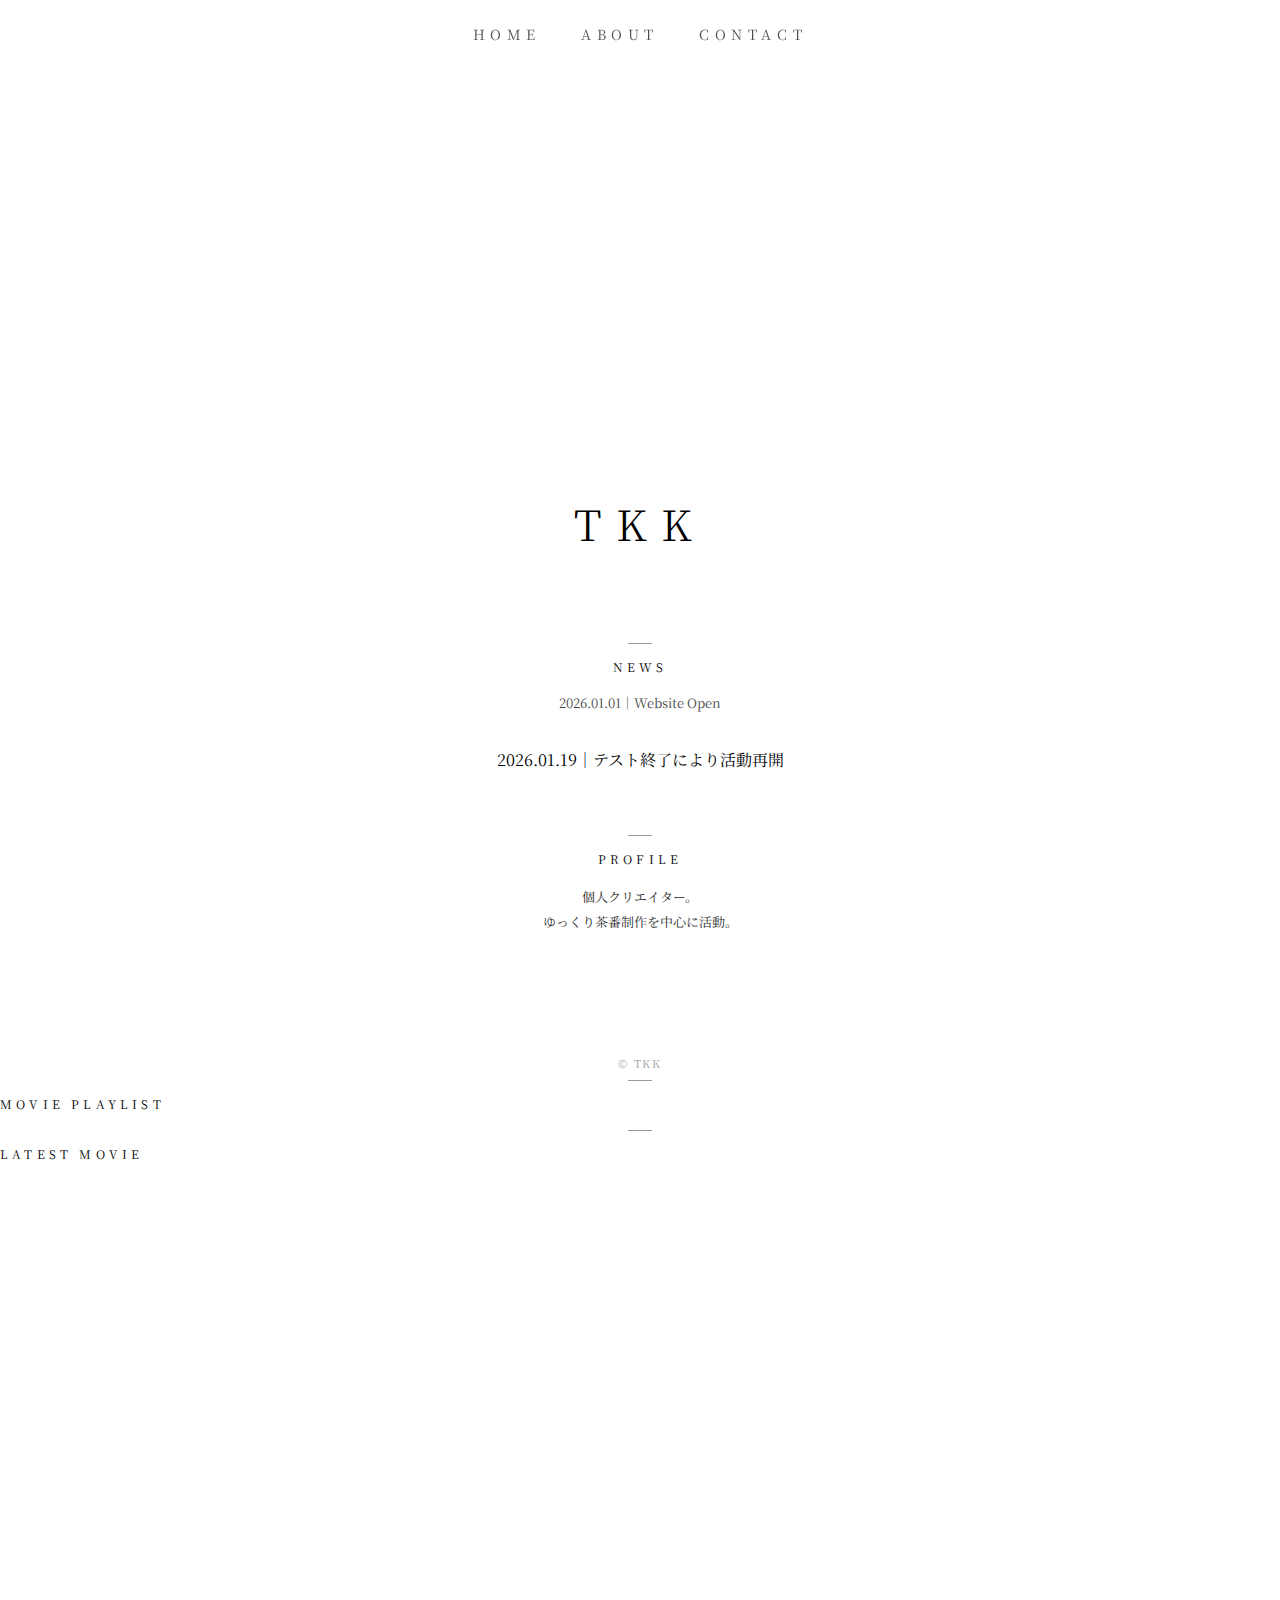
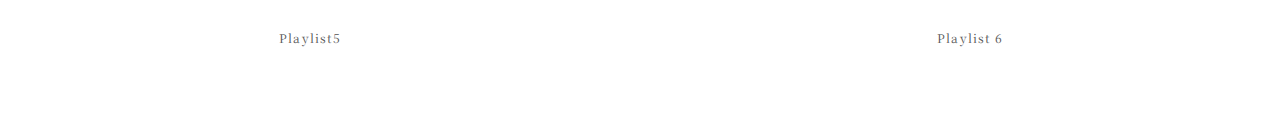
<file: index.html>
<!DOCTYPE html>
<html lang="ja">
<head>
  <meta charset="UTF-8">
  <title>TKK Official Site</title>

  <link href="https://fonts.googleapis.com/css2?family=Noto+Serif+JP:wght@300;400;500&display=swap" rel="stylesheet">
  <link rel="stylesheet" href="style.css">
</head>

<body>

<header class="site-header">
  <nav class="nav">
    <a href="index.html">HOME</a>
    <a href="about.html">ABOUT</a>
    <a href="contact.html">CONTACT</a>
  </nav>
</header>

<main class="container">

  <img src="images/TKK.png" alt="TKK" class="keyvisual">

  <h1>TKK</h1>

  <section>
    <h2>NEWS</h2>
    <p class="news">2026.01.01｜Website Open</p><br>
    2026.01.19｜テスト終了により活動再開
  </section>

  <section>
    <h2>PROFILE</h2>
    <p class="profile">
      個人クリエイター。<br>
      ゆっくり茶番制作を中心に活動。
    </p>
  </section>

  <footer>
    © TKK
  </footer>

</main>

</body>
</html>
<section>
  <h2>MOVIE PLAYLIST</h2>
<section>
  <h2>LATEST MOVIE</h2>

  <div class="latest-movie">
<iframe
  src="https://www.youtube.com/embed?listType=user_uploads&list=UCycmCzfTZJPpY0hdyZnVf4g"
  title="Latest Movie"


      frameborder="0"
      allowfullscreen>
    </iframe>
  </div>
</section>



  <div class="playlist-grid">

    <div class="playlist-item">
      <iframe
        src="https://www.youtube.com/embed/videoseries?list=PLeR-6EKHxVnqRBD7pGG5NZvnkwjM6nRpG"
        title="Playlist 1"
        frameborder="0"
        allowfullscreen>
      </iframe>
      <p class="works-text">Playlist 1</p>
    </div>

    <div class="playlist-item">
      <iframe
        src="https://www.youtube.com/embed/videoseries?list=PLeR-6EKHxVnrx8NPfNaR-FagoJtFwJVCM"
        title="Playlist 2"
        frameborder="0"
        allowfullscreen>
      </iframe>
      <p class="works-text">Playlist 2</p>
    </div>

    <div class="playlist-item">
      <iframe
        src="https://www.youtube.com/embed/videoseries?list=PLeR-6EKHxVnqIn82oWlr0KSEPTuis0kJY"
        title="Playlist 3"
        frameborder="0"
        allowfullscreen>
      </iframe>
      <p class="works-text">Playlist 3</p>
    </div>

    <div class="playlist-item">
      <iframe
        src="https://www.youtube.com/embed/videoseries?list=PLeR-6EKHxVnrCLOVMfe7C-bM8KMv8eWdA"
        title="Playlist 4"
        frameborder="0"
        allowfullscreen>
      </iframe>
      <p class="works-text">Playlist 4</p>
    </div>

  <div class="playlist-item">
  <iframe
    src="https://www.youtube.com/embed/videoseries?list=PLeR-6EKHxVnp5EarwonLljWhGPrNvUdE9"
    title="Playlist5"
    frameborder="0"
    allow="accelerometer; clipboard-write; encrypted-media; gyroscope; picture-in-picture"
    allowfullscreen>
  </iframe>
  <p class="works-text">Playlist5</p>
</div>


<div class="playlist-item">
  <iframe
    src="https://www.youtube.com/embed/videoseries?list=PLeR-6EKHxVnrTJQh0urK2epaOYjhVAw0E"
    title="Playlist 6"
    frameborder="0"
    allow="accelerometer; clipboard-write; encrypted-media; gyroscope; picture-in-picture"
    allowfullscreen>
  </iframe>
  <p class="works-text">Playlist 6</p>
</div>
</file>
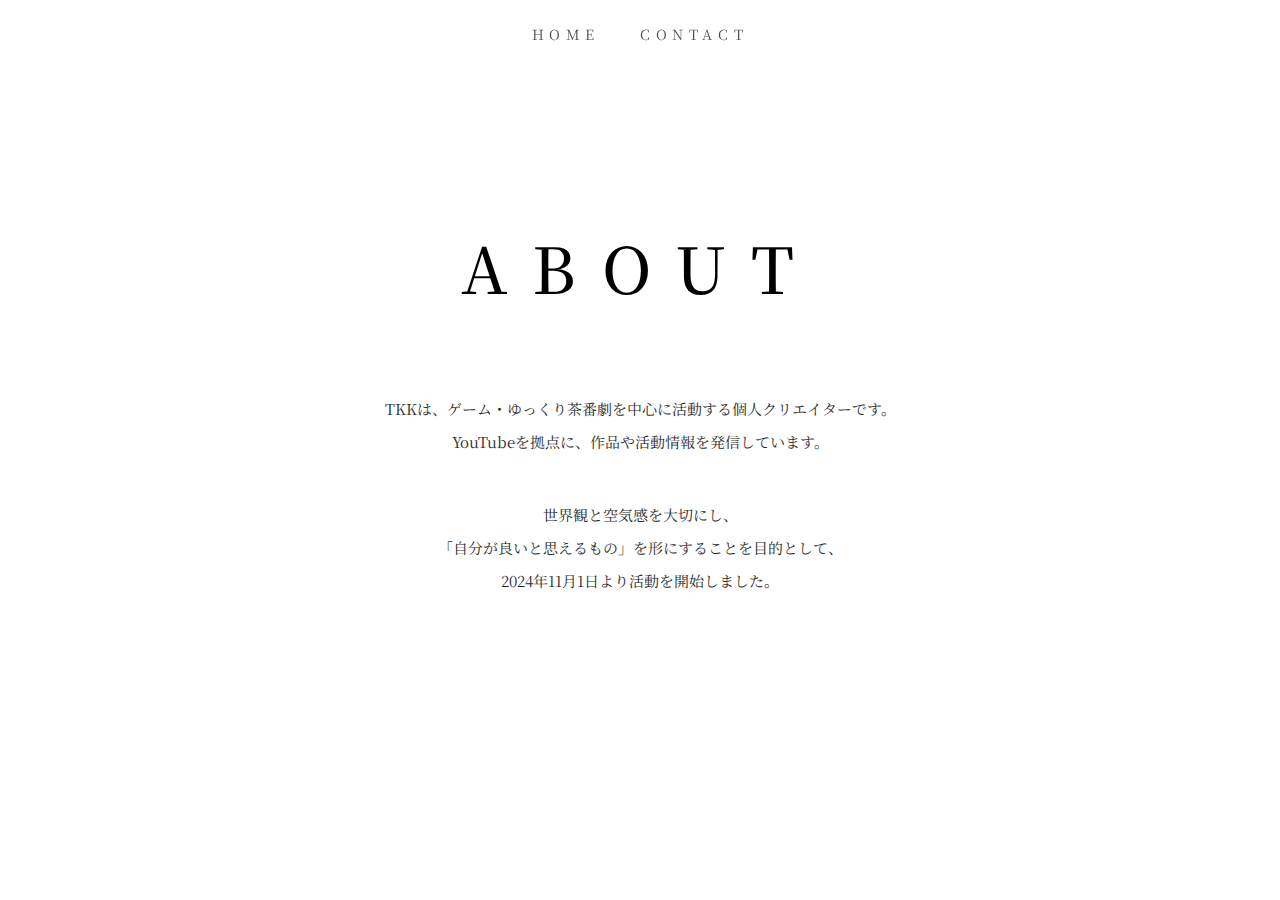
<file: about.html>
<!DOCTYPE html>
<html lang="ja">
<head>
  <meta charset="UTF-8">
  <title>ABOUT | TKK</title>

  <link href="https://fonts.googleapis.com/css2?family=Noto+Serif+JP:wght@300;400;500&display=swap" rel="stylesheet">
  <link rel="stylesheet" href="style.css">
</head>

<body>

<header class="site-header">
  <nav class="nav">
    <a href="/">HOME</a>
    <a href="/contact.html">CONTACT</a>
  </nav>
</header>

<main class="about-container">

  <h1 class="about-title">ABOUT</h1>

  <p class="about-text">
    TKKは、ゲーム・ゆっくり茶番劇を中心に活動する個人クリエイターです。<br>
    YouTubeを拠点に、作品や活動情報を発信しています。
  </p>

  <p class="about-text">
    世界観と空気感を大切にし、<br>
    「自分が良いと思えるもの」を形にすることを目的として、<br>
    2024年11月1日より活動を開始しました。
  </p>

</main>

</body>
</html>
</file>
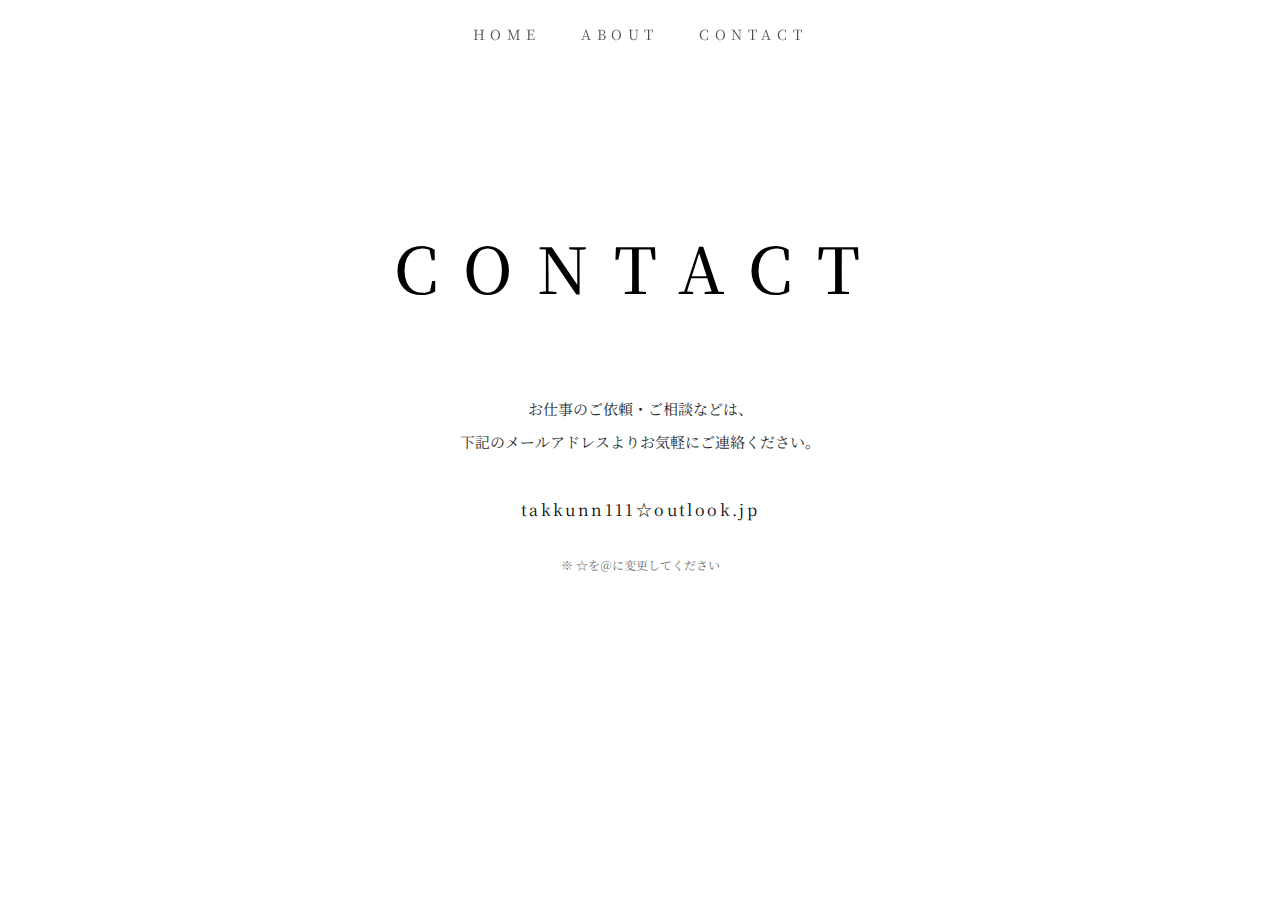
<file: contact.html>
<!DOCTYPE html>
<html lang="ja">
<head>
  <meta charset="UTF-8">
  <title>CONTACT | TKK</title>

  <link href="https://fonts.googleapis.com/css2?family=Noto+Serif+JP:wght@300;400;500&display=swap" rel="stylesheet">
  <link rel="stylesheet" href="style.css">
</head>

<body>

<header class="site-header">
  <nav class="nav">
    <a href="index.html">HOME</a>
    <a href="about.html">ABOUT</a>
    <a href="contact.html">CONTACT</a>
  </nav>
</header>

<main class="contact-container">

  <h1 class="contact-title">CONTACT</h1>

  <p class="contact-text">
    お仕事のご依頼・ご相談などは、<br>
    下記のメールアドレスよりお気軽にご連絡ください。<br>
  </p>

  <p class="contact-mail">
    takkunn111☆outlook.jp
  </p>

  <p class="contact-note">
    ※ ☆を＠に変更してください
  </p>

</main>

</body>
</html>
</file>
<file: style.css>
body {
  margin: 0;
  background: #fff;
  color: #000;
  font-family: "Noto Serif JP", serif;
}

/* ===== Header ===== */
.site-header {
  position: fixed;
  top: 0;
  width: 100%;
  padding: 24px 0;
  z-index: 1000;
}

.nav {
  display: flex;
  justify-content: center;
  gap: 40px;
}

.nav a {
  font-size: 14px;
  letter-spacing: 0.4em;
  text-decoration: none;
  color: #000;
  opacity: 0.7;
  transition: 0.3s ease;
}

.nav a:hover {
  opacity: 1;
}

/* ===== Main ===== */
.container {
  max-width: 420px;
  margin: 180px auto 0;
  text-align: center;
}

/* ===== Key Visual ===== */
.keyvisual {
  width: 200px;
  border-radius: 50%;
  margin-bottom: 80px;
  opacity: 0;
  animation: fadeUp 1.8s ease forwards;
}

h1 {
  font-size: 42px;
  letter-spacing: 0.35em;
  font-weight: 300;
  margin-bottom: 90px;
}

/* ===== Section ===== */
section {
  margin-bottom: 64px;
}

h2 {
  font-size: 12px;
  letter-spacing: 0.35em;
  font-weight: 400;
  margin-bottom: 18px;
}

h2::before {
  content: "";
  display: block;
  width: 24px;
  height: 1px;
  background: #000;
  opacity: 0.4;
  margin: 0 auto 14px;
}

/* ===== Text ===== */
.news {
  font-size: 13px;
  opacity: 0.75;
}

.profile {
  font-size: 13px;
  line-height: 1.9;
  opacity: 0.85;
}

/* ===== WORKS ===== */
.works-block {
  margin-bottom: 80px;
}

.works-label {
  font-size: 11px;
  letter-spacing: 0.35em;
  opacity: 0.6;
  margin-bottom: 24px;
}

.video-wrap,
.movie-wrap {
  max-width: 320px;
  margin: 0 auto 24px;
}

.video-wrap iframe,
.movie-wrap iframe {
  width: 100%;
  aspect-ratio: 16 / 9;
}

.works-text {
  font-size: 12px;
  letter-spacing: 0.25em;
  opacity: 0.7;
}

/* ===== Footer ===== */
footer {
  margin-top: 120px;
  font-size: 11px;
  opacity: 0.4;
  letter-spacing: 0.15em;
}

/* ===== Animation ===== */
@keyframes fadeUp {
  from {
    opacity: 0;
    transform: translateY(20px);
  }
  to {
    opacity: 0.9;
    transform: translateY(0);
  }
}

/* ===== Mobile ===== */
@media (max-width: 600px) {
  .container {
    margin-top: 120px;
    padding: 0 20px;
  }

  h1 {
    font-size: 32px;
  }
}
/* ===== ABOUT PAGE ===== */
.about-container {
  max-width: 700px;
  margin: 220px auto 0;   /* ヘッダーと重ならない */
  text-align: center;
  padding: 0 20px;
}

.about-title {
  font-size: 64px;
  letter-spacing: 0.4em;
  font-weight: 500;
  margin-bottom: 80px;
}

.about-text {
  font-size: 15px;
  line-height: 2.2;
  opacity: 0.85;
  margin-bottom: 40px;
}

/* ===== スマホ対応 ===== */
@media (max-width: 600px) {
  .about-container {
    margin-top: 160px;
  }

  .about-title {
    font-size: 40px;
    letter-spacing: 0.3em;
    margin-bottom: 56px;
  }

  .about-text {
    font-size: 14px;
    line-height: 2;
  }
}

/* ===== CONTACT PAGE ===== */
.contact-container {
  max-width: 700px;
  margin: 220px auto 0;
  text-align: center;
  padding: 0 20px;
}

.contact-title {
  font-size: 64px;
  letter-spacing: 0.4em;
  font-weight: 500;
  margin-bottom: 80px;
}

.contact-text {
  font-size: 15px;
  line-height: 2.2;
  opacity: 0.85;
  margin-bottom: 40px;
}

.contact-mail {
  font-size: 16px;
  letter-spacing: 0.15em;
  opacity: 0.95;
  margin-bottom: 32px;
}

.contact-note {
  font-size: 12px;
  opacity: 0.6;
  line-height: 2;
}

/* ===== スマホ対応 ===== */
@media (max-width: 600px) {
  .contact-container {
    margin-top: 160px;
  }

  .contact-title {
    font-size: 40px;
    letter-spacing: 0.3em;
    margin-bottom: 56px;
  }

  .contact-text {
    font-size: 14px;
    line-height: 2;
  }

  .contact-mail {
    font-size: 14px;
  }

  .contact-note {
    font-size: 11px;
  }
}
/* 再生リスト 2列表示 */
.playlist-grid {
  display: grid;
  grid-template-columns: repeat(2, 1fr);
  gap: 40px;
  margin-top: 40px;
}

/* 各プレイリスト */
.playlist-item iframe {
  width: 100%;
  aspect-ratio: 16 / 9;
  border-radius: 8px;
}

/* スマホでは1列 */
@media screen and (max-width: 768px) {
  .playlist-grid {
    grid-template-columns: 1fr;
  }
}
/* 再生リスト 2列表示 */
.playlist-grid {
  display: grid;
  grid-template-columns: repeat(2, 1fr);
  gap: 40px;
  margin-top: 40px;
}

.playlist-item iframe {
  width: 100%;
  aspect-ratio: 16 / 9;
  border-radius: 8px;
}

/* テキスト中央寄せ */
.works-text {
  text-align: center;
  margin-top: 10px;
  letter-spacing: 0.1em;
}

/* スマホは1列 */
@media screen and (max-width: 768px) {
  .playlist-grid {
    grid-template-columns: 1fr;
  }
}
/* 最新動画 */
.latest-movie iframe {
  width: 100%;
  aspect-ratio: 16 / 9;
  border-radius: 10px;
  margin-top: 30px;
}
</file>
